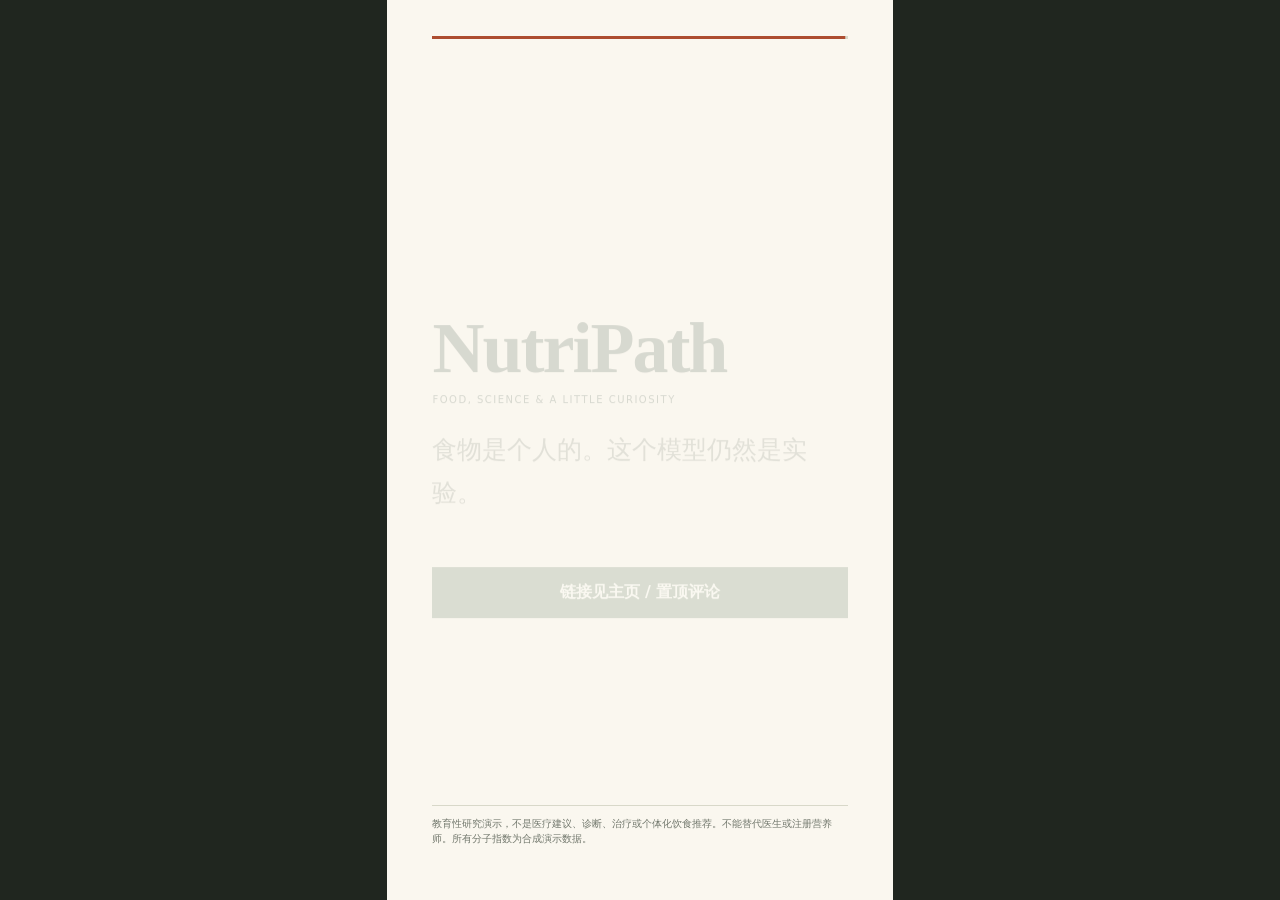
<file: index.html>
<!doctype html>
<html lang="en"><meta charset="utf-8"><meta name="viewport" content="width=device-width,initial-scale=1">
<title>NutriPath</title>
<meta http-equiv="refresh" content="0; url=static/promo.html">
<p>Opening NutriPath… <a href="static/promo.html">Continue</a></p>
</html>
</file>
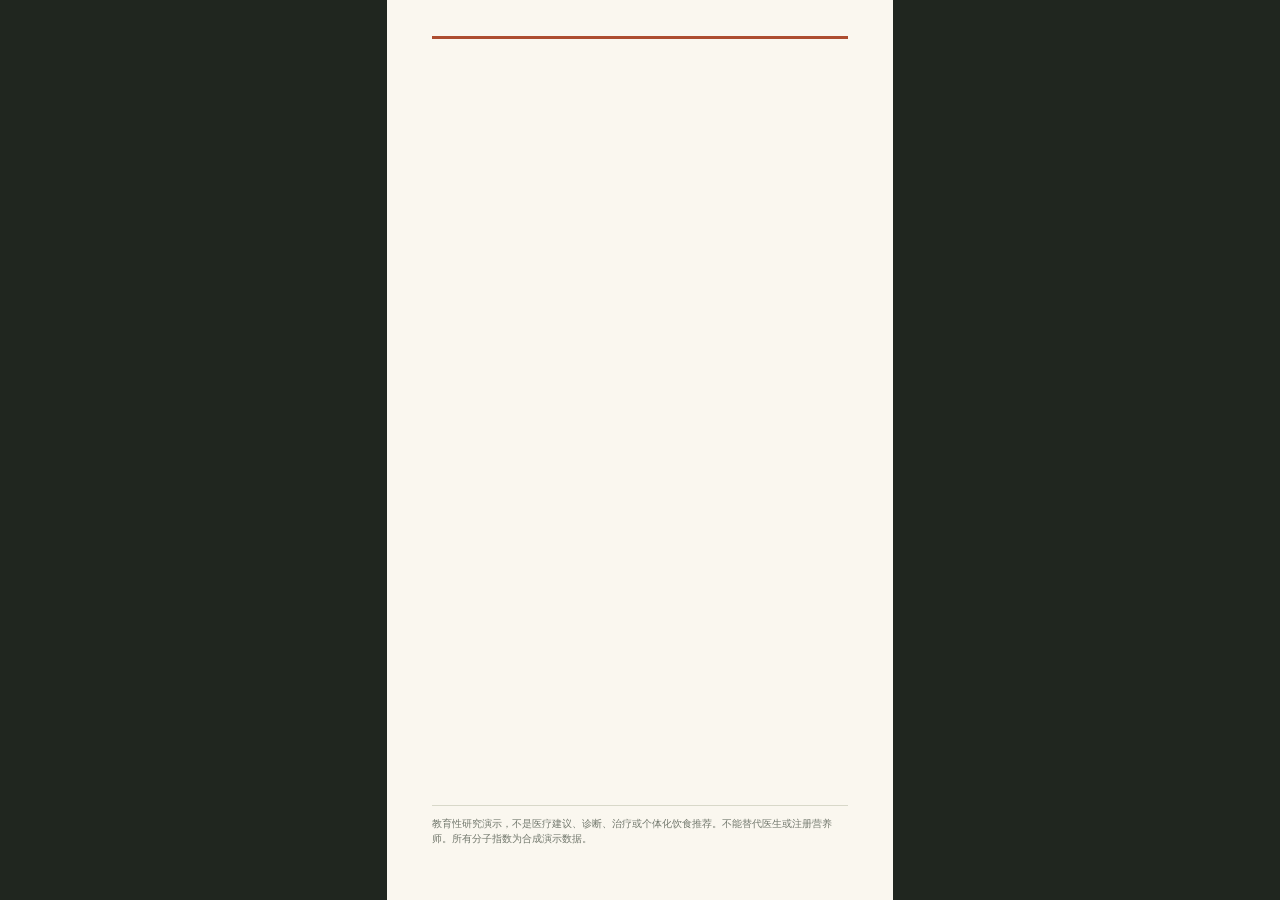
<file: static/promo.html>
<!doctype html>
<html lang="zh-CN"><head><meta charset="utf-8"><meta name="viewport" content="width=device-width,initial-scale=1"><title>NutriPath 小红书视频预览</title>
<style>
:root{--paper:#faf7ef;--ink:#283e32;--teal:#385b3e;--orange:#ad4d30;--muted:#697066;--serif:Georgia,'Songti SC',serif}*{box-sizing:border-box}body{margin:0;background:#20261f;color:var(--ink);font-family:system-ui,sans-serif}.phone{width:min(100vw,56.25vh);height:min(177.78vw,100vh);margin:auto;position:relative;overflow:hidden;background:var(--paper)}.scene{position:absolute;inset:0;padding:11% 9%;display:flex;flex-direction:column;justify-content:center;opacity:0;transform:translateY(18px);animation:show 32s infinite}.scene:nth-child(1){animation-delay:0s}.scene:nth-child(2){animation-delay:5s}.scene:nth-child(3){animation-delay:10s}.scene:nth-child(4){animation-delay:16s}.scene:nth-child(5){animation-delay:22s}.scene:nth-child(6){animation-delay:27s}@keyframes show{0%,15%{opacity:0;transform:translateY(18px)}3%,13%{opacity:1;transform:none}16%,100%{opacity:0;transform:translateY(-18px)}}.eyebrow{font-size:10px;letter-spacing:2px;color:var(--teal);font-weight:700;margin-bottom:16px}.logo{font:600 clamp(36px,9vw,72px)/1 var(--serif);letter-spacing:-2px}.logo small{display:block;font:10px system-ui;letter-spacing:1.5px;margin-top:10px}.title{font:500 clamp(35px,8vw,65px)/1.08 var(--serif);letter-spacing:-1.5px;margin:0 0 22px}.title em{color:var(--orange);font-style:normal}.copy{font-size:clamp(15px,3.8vw,25px);line-height:1.7;color:var(--muted)}.art{width:100%;margin:22px 0 0;border-radius:46% 46% 6px 6px;mix-blend-mode:multiply}.card{border:1px solid #d8d8c9;background:#fffef9;padding:7% 7%;margin-top:18px}.step{display:flex;gap:14px;align-items:flex-start;margin:15px 0}.num{font:italic 28px var(--serif);color:var(--orange)}.step b{font:500 22px var(--serif)}.step span{display:block;font-size:13px;color:var(--muted);margin-top:3px}.pill{display:inline-block;border:1px solid var(--teal);padding:9px 13px;margin:5px 4px 0 0;font-size:12px;border-radius:3px;color:var(--teal)}.cta{margin-top:28px;background:var(--teal);color:white;padding:15px 18px;text-align:center;font-weight:600}.note{position:absolute;bottom:6%;left:9%;right:9%;font-size:10px;line-height:1.5;color:#72786d;border-top:1px solid #d8d8c9;padding-top:10px}.progress{position:absolute;top:4%;left:9%;right:9%;height:3px;background:#d8d8c9}.progress:after{content:'';display:block;width:100%;height:100%;background:var(--orange);transform-origin:left;animation:bar 32s linear infinite}@keyframes bar{to{transform:scaleX(0)}}
</style></head><body><div class="phone"><div class="progress"></div>
<section class="scene"><div class="eyebrow">你有没有想过？</div><div class="title">吃饭这件事，<br>也可以多一点<br><em>好奇心。</em></div><p class="copy">这是 NutriPath，一个把食物、科学和厨房连在一起的小工具。</p><img class="art" src="food-journal.png"></section>
<section class="scene"><div class="eyebrow">不是算卡路里</div><div class="title">从你真的<br>想吃的东西开始。</div><div class="card"><div class="step"><i class="num">01</i><div><b>选食材</b><span>从可搜索的食材架里挑你喜欢的</span></div></div><div class="step"><i class="num">02</i><div><b>看懂连接</b><span>看看食物、化合物和通路怎么关联</span></div></div><div class="step"><i class="num">03</i><div><b>得到灵感</b><span>生成适合你的菜系和做法方向</span></div></div></div></section>
<section class="scene"><div class="eyebrow">七种餐桌风景</div><div class="title">中式、日式、泰式，<br>今天想吃哪一种？</div><p class="copy">同一份食材，也可以换一种文化语境，变成新的料理灵感。</p><div><span class="pill">Chinese</span><span class="pill">Japanese</span><span class="pill">Thai</span><span class="pill">Indian</span><span class="pill">Spanish</span><span class="pill">Western</span></div></section>
<section class="scene"><div class="eyebrow">透明一点，慢一点</div><div class="title">每一个分数，<br>都可以点开看。</div><p class="copy">模型会展示食材贡献、烹饪损耗、证据状态和限制条件。不是神谕，是一个可以一起探索的研究演示。</p><div class="card"><b style="font:500 24px var(--serif)">A kitchen for curious minds.</b><p class="copy" style="font-size:14px;margin:12px 0 0">No DNA upload. No calorie counting. Just curiosity.</p></div></section>
<section class="scene"><div class="eyebrow">最后，端上餐桌</div><div class="title">把“我该吃什么？”<br>换成“我想试试这个。”</div><p class="copy">打开 NutriPath，选一种食材、一种菜系，看看它能带你走到哪里。</p><div class="cta">去探索 NutriPath ↗</div></section>
<section class="scene"><div class="logo">NutriPath<small>FOOD, SCIENCE &amp; A LITTLE CURIOSITY</small></div><p class="copy" style="margin-top:24px">食物是个人的。这个模型仍然是实验。</p><div class="cta">链接见主页 / 置顶评论</div></section>
<div class="note">教育性研究演示，不是医疗建议、诊断、治疗或个体化饮食推荐。不能替代医生或注册营养师。所有分子指数为合成演示数据。</div></div></body></html>
</file>
